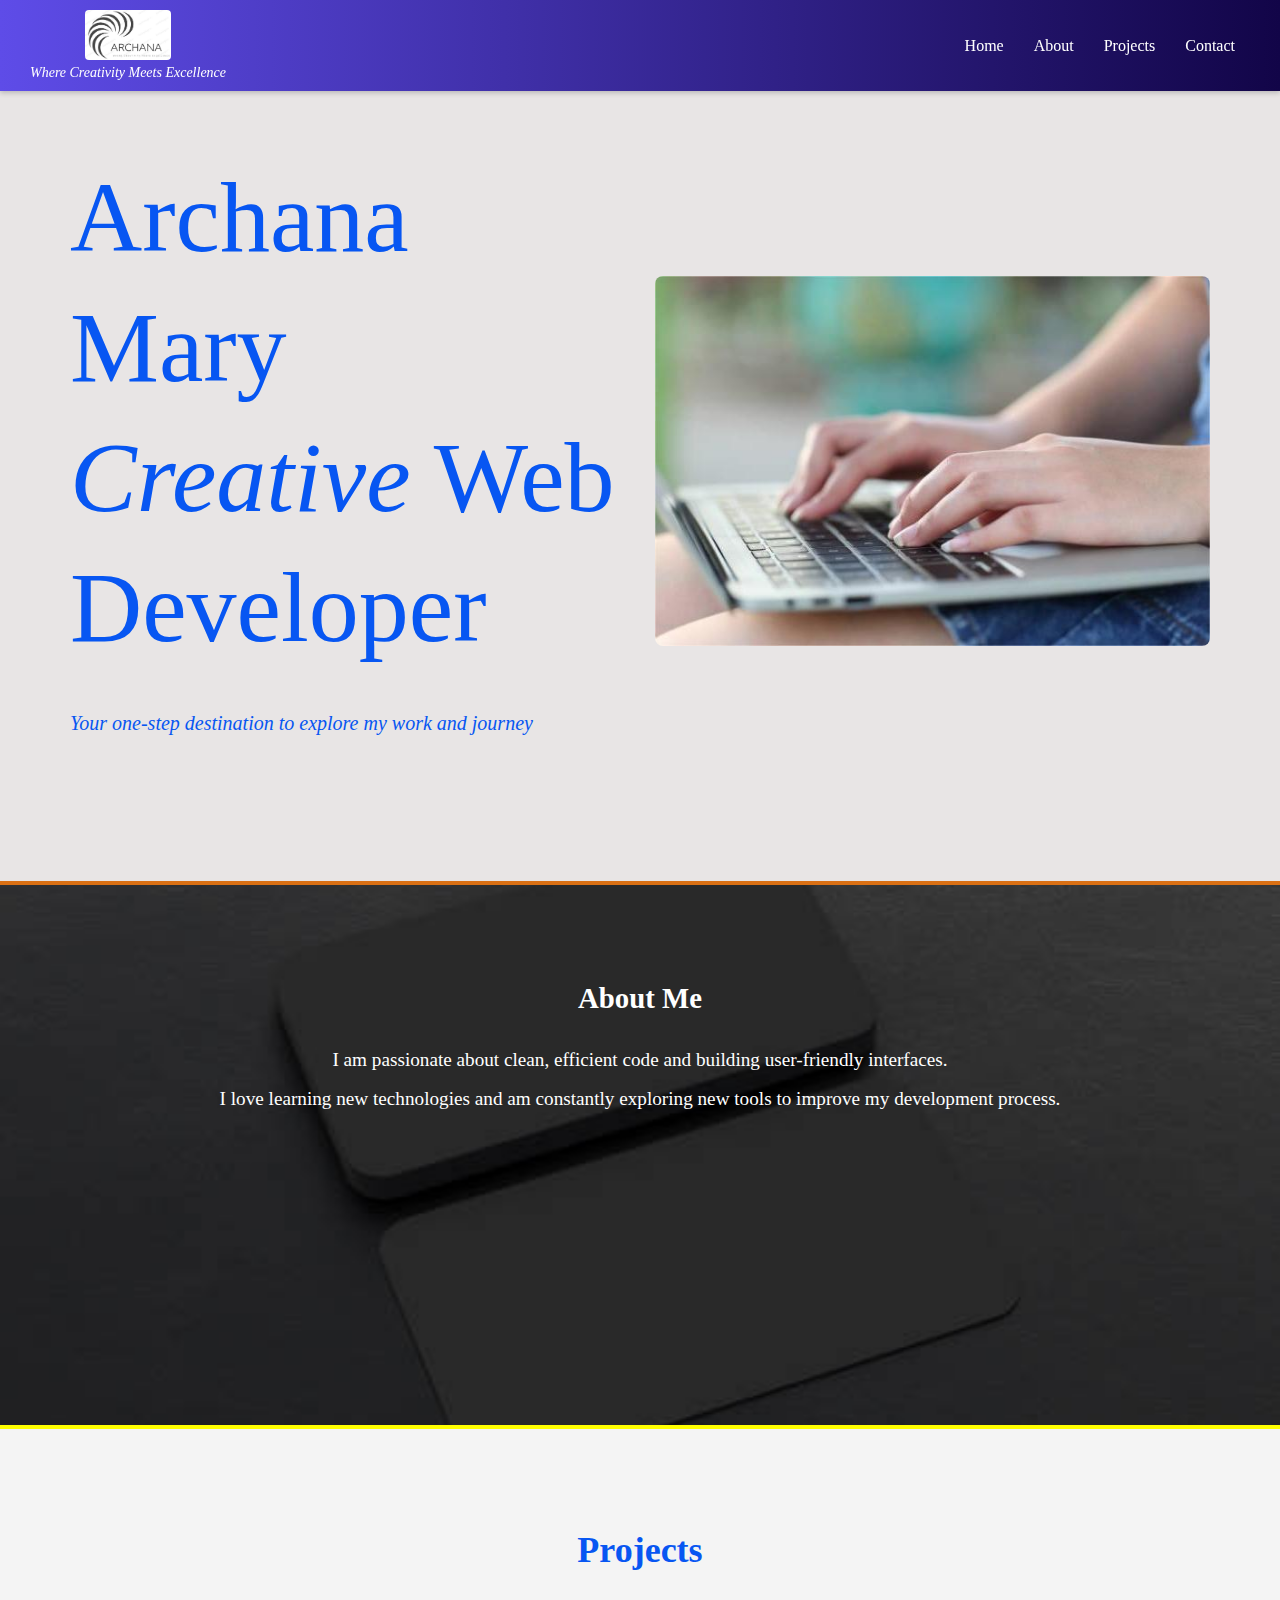
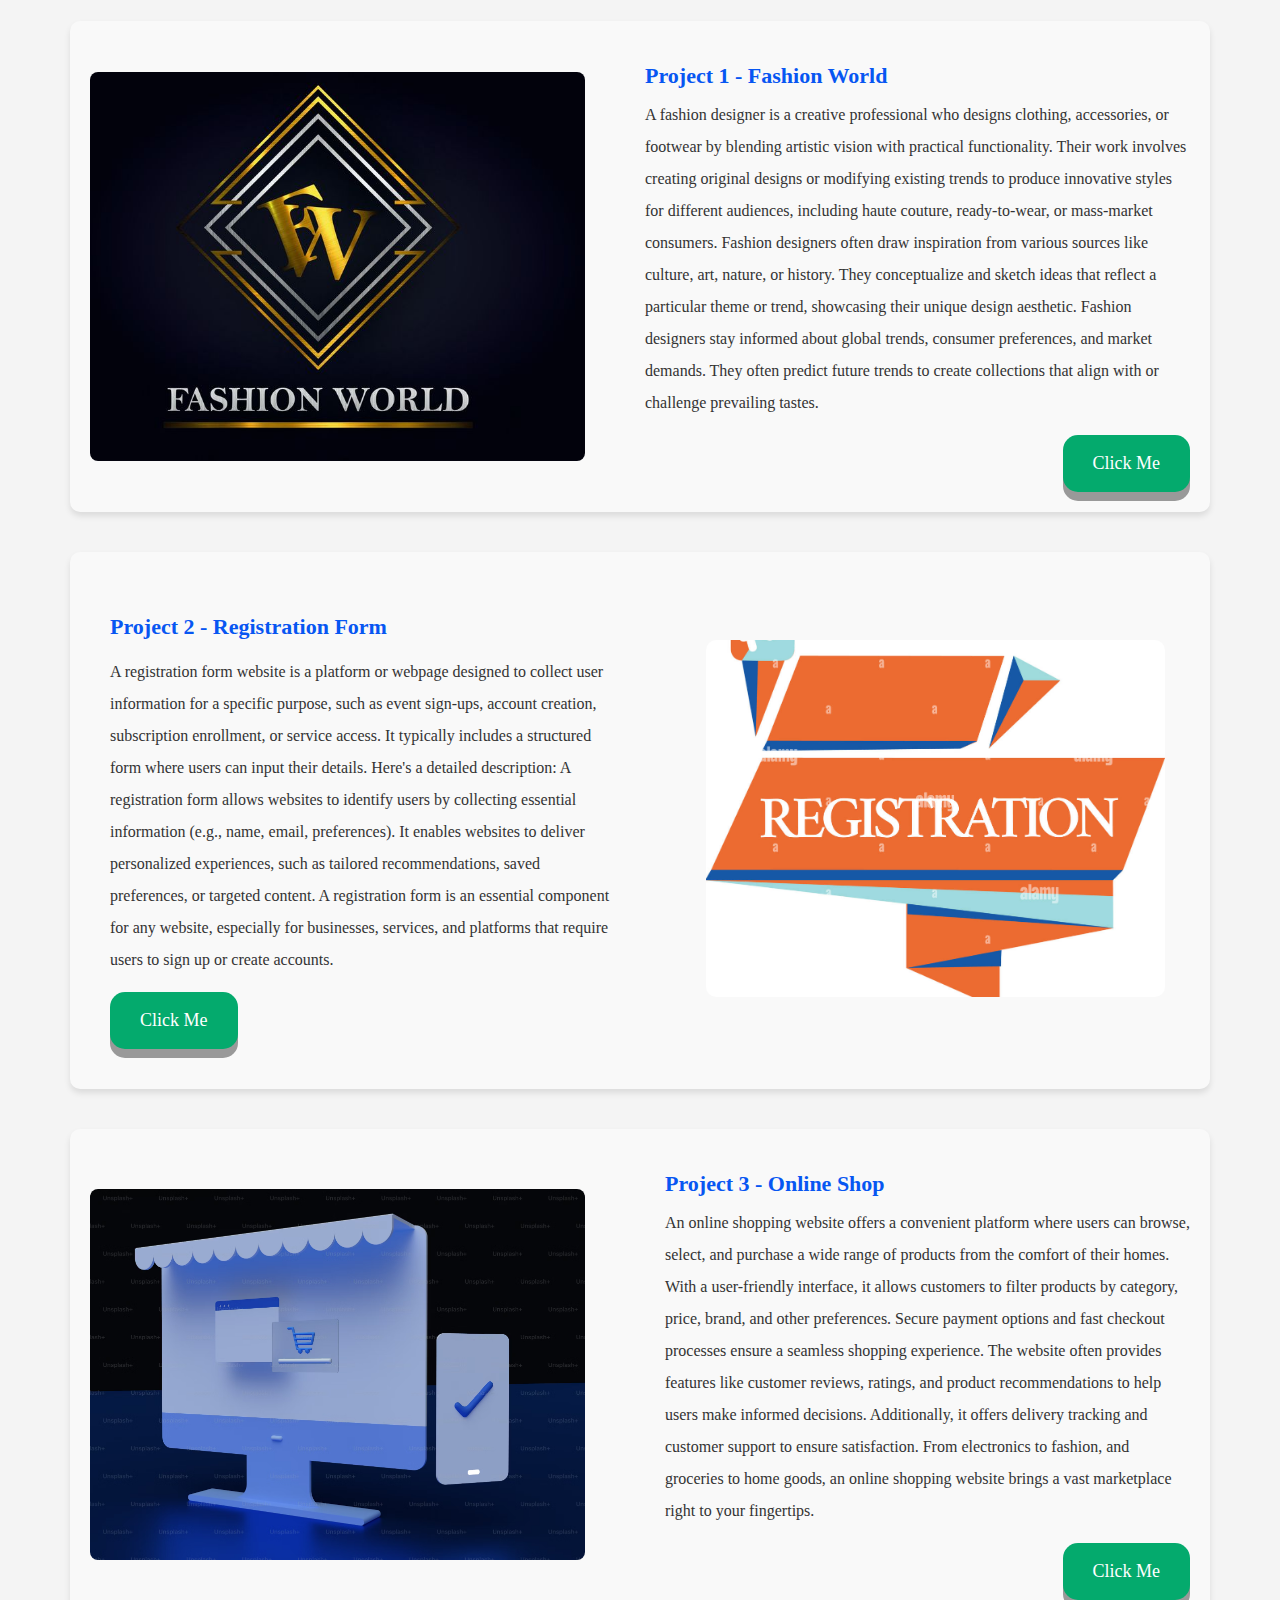
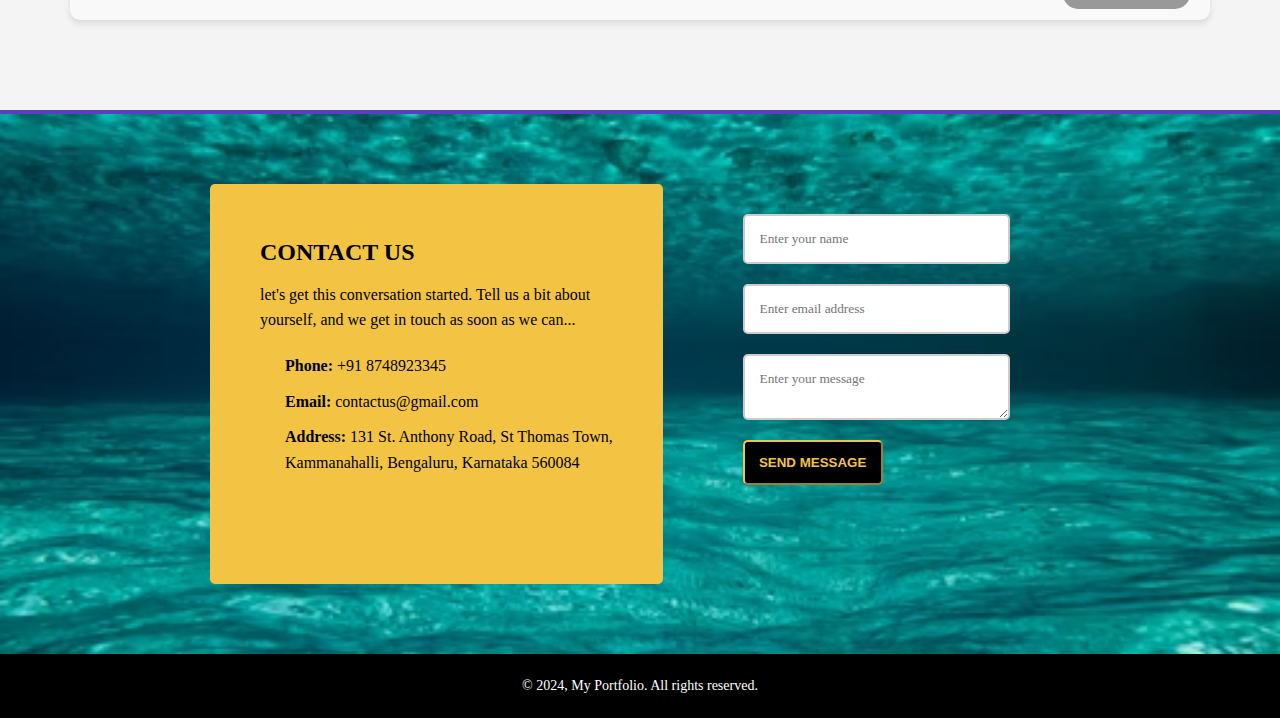
<file: index.html>
<!DOCTYPE html>
<html lang="en">

<head>
  <meta charset="UTF-8">
  <meta name="viewport" content="width=device-width, initial-scale=1.0">
  <title>My Portfolio-Capstone Project</title>
  <link rel="stylesheet" href="style.css">
</head>

<body>
  <nav class="navbar">
    <div class="logo-container">
      <img src="images/logo.PNG" alt="Archana Logo" class="logo">
      <span class="brand-name">Where Creativity Meets Excellence</span>
    </div>
    <ul class="nav-links">
      <li><a href="#home">Home</a></li>
      <li><a href="#about">About</a></li>
      <li><a href="#projects">Projects</a></li>
      <li><a href="#contact">Contact</a></li>
    </ul>
  </nav>
  <section id="home" class="container1">
    <div class="text">
      <h1>Archana Mary<br> <i>Creative</i> Web<br>Developer <br>
        <p><i>Your one-step destination to explore my work and journey</i></p>
    </div>
    <div class="img">
      <img src="images/page1back.jpg" alt="a girl working in laptop">
    </div>
  </section>
  <section id="about" class="container2">
    <h2>About Me</h2>
    <p1>I am passionate about clean, efficient code and building user-friendly interfaces.<br> I love learning new
      technologies and am constantly exploring new tools to improve my development process.</p1>
  </section>

  <section id="projects" class="container3">
    <h2>Projects</h2>

    <div id="box1" class="project-box">
      <img src="images/pro1logo.jpg" alt="Project 1 Image" class="project-image">
      <div class="project-text">
        <h3>Project 1 - Fashion World</h3>
        <p>
          A fashion designer is a creative professional who designs clothing, accessories, or footwear by blending
          artistic vision with practical functionality. Their work involves creating original designs or modifying
          existing trends to produce innovative styles for different audiences, including haute couture, ready-to-wear,
          or mass-market consumers. Fashion designers often draw inspiration from various sources like culture, art,
          nature, or history. They conceptualize and sketch ideas that reflect a particular theme or trend, showcasing
          their unique design aesthetic. Fashion designers stay informed about global trends, consumer preferences, and
          market demands. They often predict future trends to create collections that align with or challenge prevailing
          tastes.
        </p>
        <button class="button">
          <a target="_blank" href="projects/Tailoring Web/index.htm">Click Me</a>
        </button>
      </div>
    </div>
    <div id="box2" class="project-box reverse-layout">
      <div class="text-container">
        <h3>Project 2 - Registration Form</h3>
        <p>
          A registration form website is a platform or webpage designed to collect user information for a specific
          purpose, such as event sign-ups, account creation, subscription enrollment, or service access. It typically
          includes a structured form where users can input their details. Here's a detailed description: A registration
          form allows websites to identify users by collecting essential information (e.g., name, email, preferences).
          It enables websites to deliver personalized experiences, such as tailored recommendations, saved preferences,
          or targeted content.
          A registration form is an essential component for any website, especially for businesses, services, and
          platforms that require users to sign up or create accounts.

        </p>
        <button class="button2">
          <a target="_blank" href="projects/Registration Form/Form.png">Click Me</a>
        </button>
      </div>
      <div class="image-container">
        <img src="images/pro2logo.jpg" alt="Project 2 Logo">
      </div>
    </div>

    <div id="box3" class="project-box">
      <div class="project-content">
        <img src="images/pro3logo.avif" alt="Project 3 Image" class="project-image">
        <div class="project-text">
          <h3>Project 3 - Online Shop</h3>
          <p>
            An online shopping website offers a convenient platform where users can browse, select, and purchase a wide
            range of products from the comfort of their homes. With a user-friendly interface, it allows customers to
            filter products by category, price, brand, and other preferences. Secure payment options and fast checkout
            processes ensure a seamless shopping experience. The website often provides features like customer reviews,
            ratings, and product recommendations to help users make informed decisions. Additionally, it offers delivery
            tracking and customer support to ensure satisfaction. From electronics to fashion, and groceries to home
            goods, an online shopping website brings a vast marketplace right to your fingertips.
          </p>
          <button class="button3">
            <a target="_blank" href="projects/Shopping/index.html">Click Me</a>
          </button>
        </div>
      </div>
    </div>
    </div>
  </section>
  <section id="contact" class="container4">
    <div class="contact-info">
      <h2>CONTACT US</h2>
      <p>let's get this conversation started. Tell us a bit about yourself, and we get in touch as soon as we can...</p>
      <ul>
        <li><strong>Phone:</strong> +91 8748923345</li>
        <li><strong>Email:</strong> contactus@gmail.com</li>
        <li><strong>Address:</strong> 131 St. Anthony Road, St Thomas Town, Kammanahalli, Bengaluru,
          Karnataka 560084</li>
      </ul>
    </div>
    <div class="contact-form">
      <form>
        <input type="text" placeholder="Enter your name" required>
        <input type="email" placeholder="Enter email address" required>
        <textarea placeholder="Enter your message" required></textarea>
        <button type="submit">SEND MESSAGE</button>
      </form>
    </div>

    <button class="scrolltop" id="scrollTopBtn" onclick="scrollToTop()">⇧</button>

  </section>
  <footer>
    <div>
      <p> &copy; 2024, My Portfolio. All rights reserved.</p>
    </div>
  </footer>
  </div>
  <script src="script.js"></script>
</body>

</html>
</file>
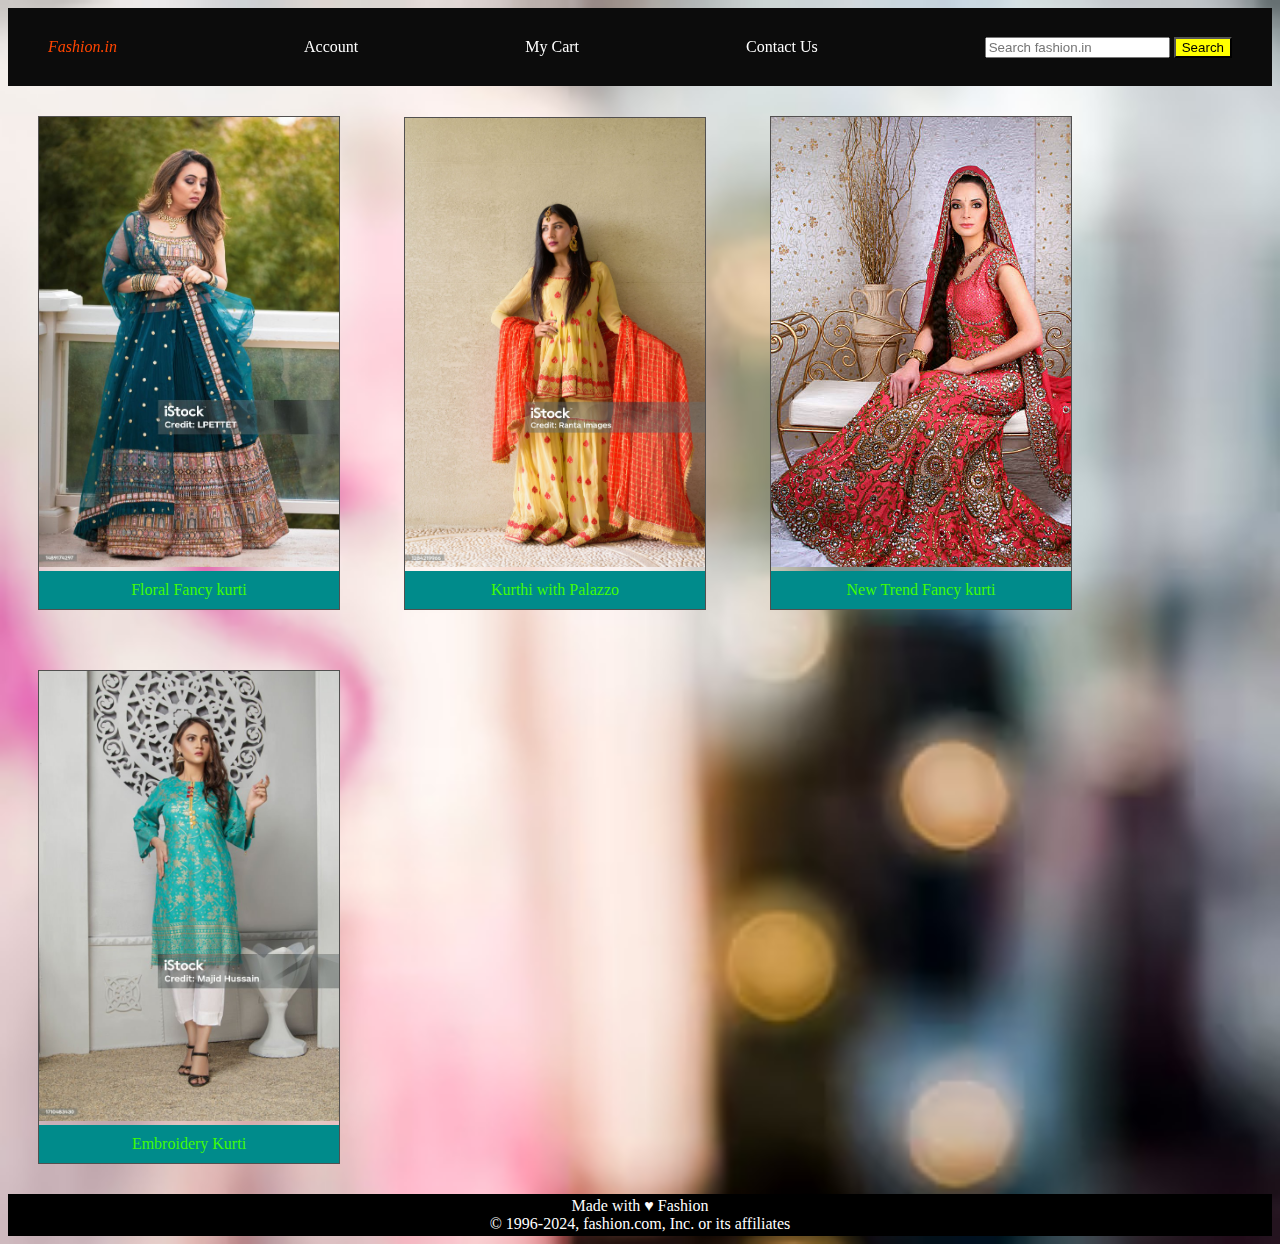
<file: projects/Shopping/index.html>
<!DOCTYPE html>
<html>

<head>
    <link rel="stylesheet" href="style.css">
</head>

<body>
    <div class="fashion">
        <heading>
            <div id="navbar">
                <a id="logo">Fashion.in</a>
                <a>Account</a>
                <a>My Cart</a>
                <a>Contact Us</a>

                <div class="navright">
                    <input placeholder="Search fashion.in" />
                    <button class="btn">Search</button>
                </div>
            </div>
        </heading>
        <div class="gallery">
            <a target="_blank" href="images/pic1.jpg">
                <img src="images/pic1.jpg" alt="kurthi"></a>
                <div class="description">Floral Fancy kurti</div>
        </div>
        <div class="gallery">
            <a target="_blank" href="images/pic2.jpg">
                <img src="images/pic2.jpg" alt="palazzo"></a>
                <div class="description">Kurthi with Palazzo</div>
        </div>
        <div class="gallery">
            <a target="_blank" href="images/pic3.jpg">
                <img src="images/pic3.jpg" alt="trendykurti"></a>
                <div class="description">New Trend Fancy kurti</div>
        </div>
        <div class="gallery">
            <a target="_blank" href="images/pic4.jpg">
                <img src="images/pic4.jpg" alt="embroiderykurti"></a>
                <div class="description">Embroidery Kurti</div>
        </div>
        <div>
           
        <footer>
            <span class="foot"> Made with &hearts; Fashion <br>
                &copy; 1996-2024, fashion.com, Inc. or its affiliates</span>
        </footer>
     </div>
    </div>
</body>

</html>
</file>
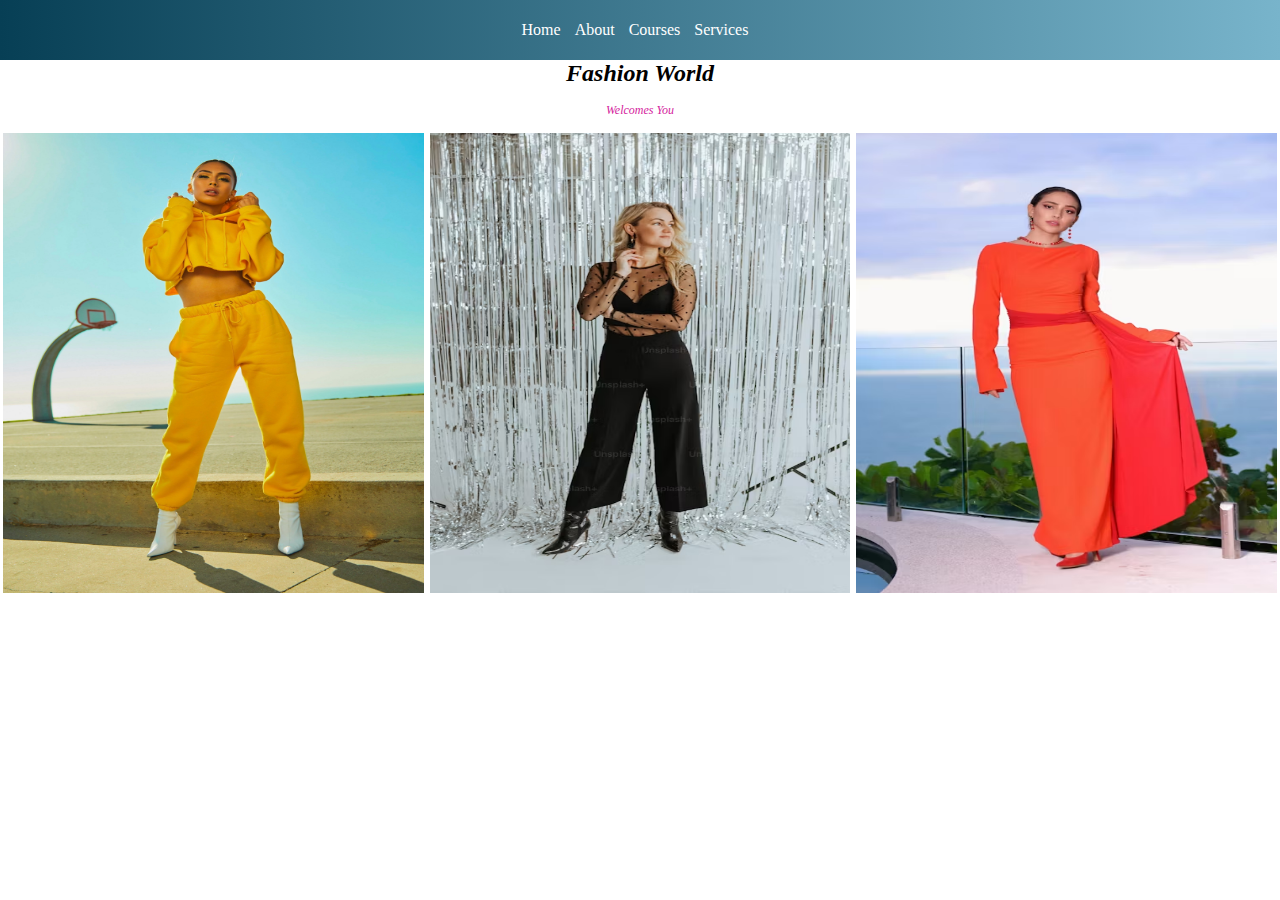
<file: projects/Tailoring Web/index.htm>
<!DOCTYPE html>
<html lang="en">

<head>
  <meta charset="UTF-8">
  <meta name="viewport" content="width=device-width, initial-scale=1.0">
  <title>Document</title>
  <link rel="stylesheet" href="style.css">
</head>

<body>

  <nav id="navbar">
    <a href="index.htm">Home</a>

    <a href="pages/aboutus.html">About</a>

    <a href="pages/coursedetails.html">Courses</a>

    <a href="pages/ourservices.html">Services</a>

  </nav>

  <div class="container">
    <h1>Fashion World</h1>
    <p><i>Welcomes You</i></p>
    <div class="row">
      <div class="column">
        <img src="images/page1.jpg" alt="Picture 1" height="460px" style="width:100%">
      </div>
      <div class="column">
        <img src="images/page1pic2.avif" alt="Picture 2" height="460px" style="width:100%">
      </div>
      <div class="column">
        <img src="images/page1pic3.avif" alt="Picture 3" height="460px" style="width:100%">
      </div>
    </div>
  </div>

</body>

</html>
</file>
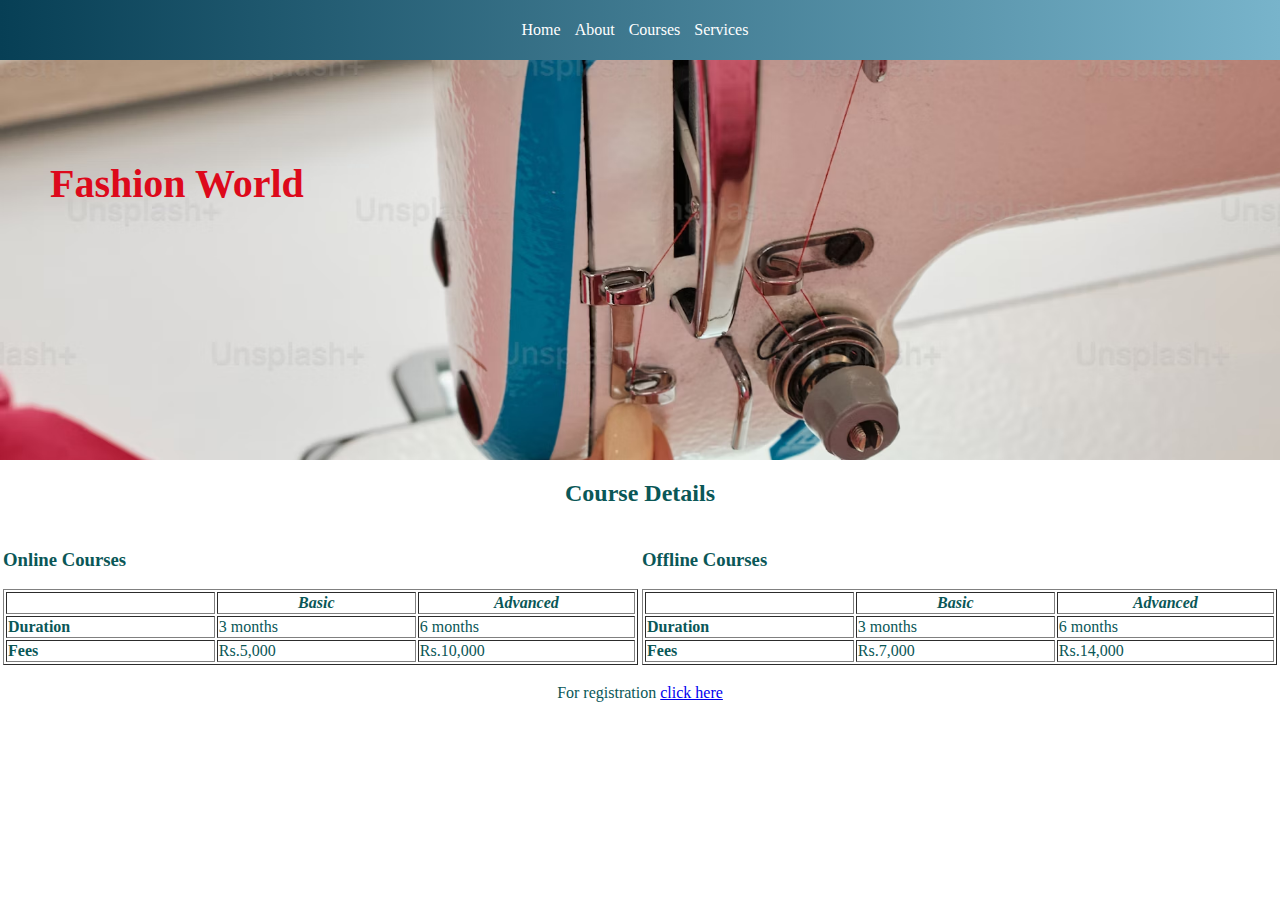
<file: projects/Tailoring Web/pages/coursedetails.html>
<!DOCTYPE html>
<html lang="en">

<head>
    <meta charset="UTF-8">
    <meta name="viewport" content="width=device-width, initial-scale=1.0">
    <title>Document</title>
    <link rel="stylesheet" href="../style.css">
</head>

<body>

    <nav id="navbar">
        <a href="../index.htm">Home</a>

        <a href="aboutus.html">About</a>

        <a href="coursedetails.html">Courses</a>

        <a href="ourservices.html">Services</a>

    </nav>



    <div class="container2">
        <h1>Fashion World</h1>
    </div>
    <div class="box2">
        <div>
            <h2>
                <center>Course Details</center>
            </h2>
        </div>
        <div>
            <center>
                <table style="width:100%">
                    <tr>
                        <td>
                            <h3>Online Courses</h3>
                            <div>
                                <table border="1" style="width:100%">
                                    <tr>
                                        <th></th>
                                        <th><i>Basic</i></th>
                                        <th><i>Advanced</i></th>
                                    </tr>
                                    <tr>
                                        <td><b>Duration</b></td>
                                        <td>3 months</td>
                                        <td>6 months</td>
                                    </tr>
                                    <tr>
                                        <td><b>Fees</b></td>
                                        <td>Rs.5,000</td>
                                        <td>Rs.10,000</td>
                                    </tr>
                                </table>
                            </div>
                        </td>
                        <td>
                            <div>
                                <h3>Offline Courses</h3>
                                <table border="1" style="width:100%">
                                    <tr>
                                        <th></th>
                                        <th><i>Basic</i></th>
                                        <th><i>Advanced</i></th>
                                    </tr>
                                    <tr>
                                        <td><b>Duration</b></td>
                                        <td>3 months</td>
                                        <td>6 months</td>
                                    </tr>
                                    <tr>
                                        <td><b>Fees</b></td>
                                        <td>Rs.7,000</td>
                                        <td>Rs.14,000</td>
                                    </tr>
                                </table>
                            </div>
                        </td>
                    </tr>
                </table>
            </center>
            <div>
                <p>For registration
                    <a href="registrationform.html">click
                        here</a>
                </p>

            </div>
        </div>
    </div>
</body>

</html>
</file>
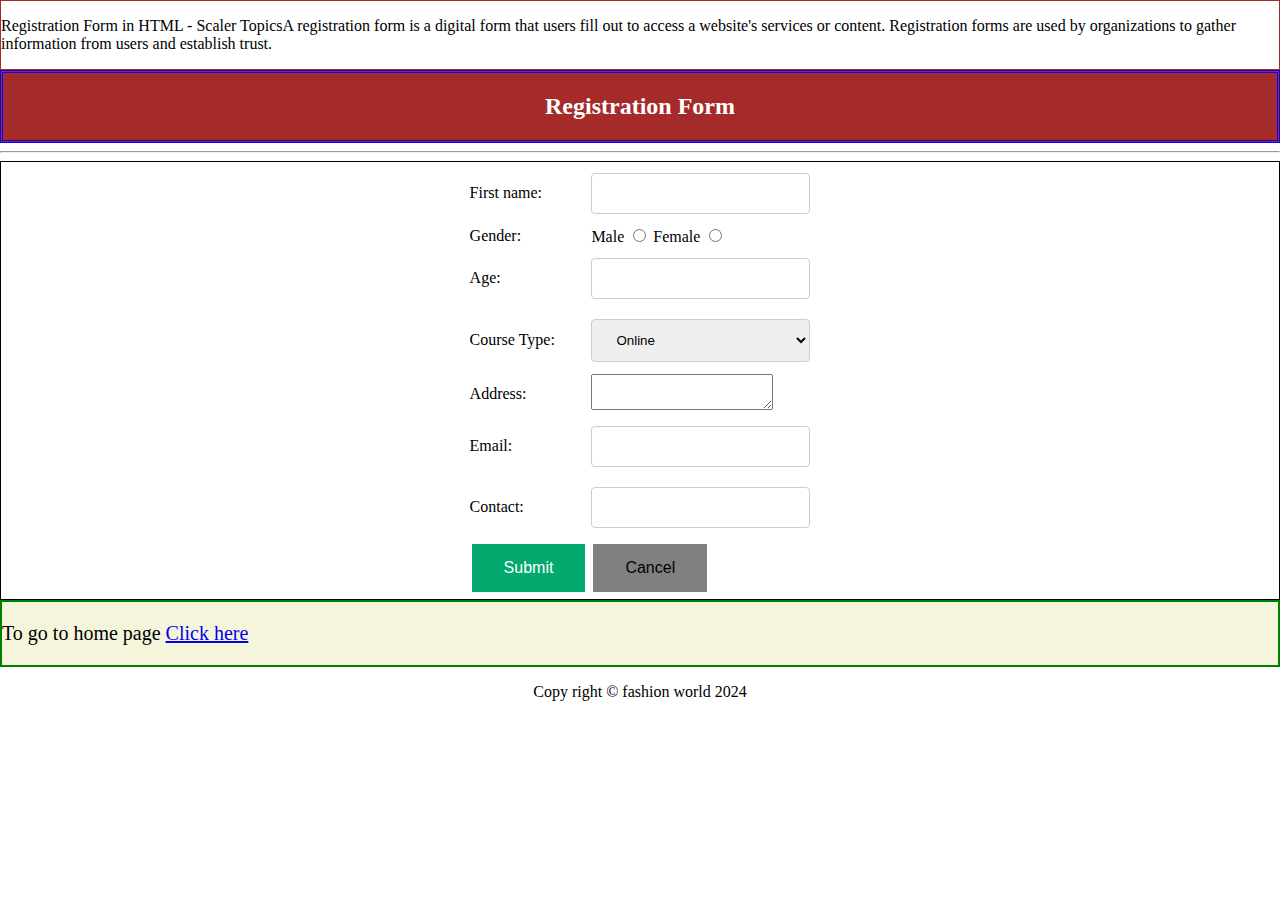
<file: projects/Tailoring Web/pages/registrationform.html>
<!DOCTYPE html>
<html>

<head>
  <link rel="stylesheet" href="../style.css">
</head>

<body>
  <div id="description">
  <p>
    Registration Form in HTML - Scaler TopicsA registration form is a digital form that users fill out to access a
    website's services or content. Registration forms are used by organizations to gather information from users and
    establish trust.
  </p>
</div>
  <form action="/submit" method="Post">
    <div class="heading">
    <h2>Registration Form</h2>
  </div>
    <hr>
    <div class="registration">
      <table>
        <tr>
          <td>
            <label for="fname">First name:</label>
          </td>
          <td>
            <input type="text" id="name" name="name" value="" required />
          </td>
        </tr>
        <tr>
          <td>
            <label for="gender">Gender:</label>
          </td>
          <td>
            <label for="Male">Male</label>
            <input type="radio" name="gender" value="male" required />
            <label for="female">Female</label>
            <input type="radio" name="gender" value="female" required />
          </td>
        </tr>
        <tr>
          <td>
            <label for="Age">Age:</label>
          </td>
          <td>
            <input type="number" id="number" name="number" value="" required />
          </td>
        </tr>
        </td>
        <tr>
          <td>
            <label for="coursetype">Course Type:</label>
          </td>
          <td>
            <select name="Online" id="Online">
              <option value="Online">Online</option>
              <option value="Offline">Offline</option>
            </select>
          </td>
        </tr>
        <tr>
          <td>
            <label for="Address">Address:</label>
          </td>
          <td>
            <textarea name="Address" id="Address"></textarea>
          </td>
        </tr>
        <tr>
          <td>
            <label for="email">Email:</label>
          </td>
          <td>
            <input type="email" id="email" name="email" value="" required />
          </td>
        </tr>
        <tr>
          <td>
            <label for="Contact">Contact:</label>
          </td>
          <td>
            <input type="number" id="number" name="number" value="" required />
          </td>
        </tr>
        <tr>
          <td>
            <div>
              <button class="btn-submit">Submit</button>
            </div>
          </td>
          <td>
            <button class="can-button">Cancel</button>
          </td>
        </tr>
      </table>
    </div>
    <div class="box">
<p>To go to home page <a href="../index.htm">Click here</a></p>
    </div>
  </form>
  <div class="footer">
    <p>Copy right &copy; fashion world 2024</p>
  </div>
</body>

</html>
</file>
<file: style.css>
body {
  margin: 0;
  font-family: Georgia, 'Times New Roman', Times, serif;
}

html {
  scroll-behavior: smooth;
  /* for the smooth scrolling of the page*/
}

/* for navigation bar */
.navbar {
  display: flex;
  justify-content: space-between;
  position: sticky;
  /* to stick the navbar on the top*/
  top: 0px;
  align-items: center;
  background-image: linear-gradient(to right, rgb(94, 76, 232), rgb(18, 5, 72));
  padding: 10px 20px;
  z-index: 10;
  box-shadow: 0px 2px 5px rgba(0, 0, 0, 0.2);
  /*to add shadow effect in navbar*/
}

/* to align logo in the navbar */
.logo-container {
  display: flex;
  align-items: center;
  flex-direction: column;
}

.logo {
  height: 50px;
  border-radius: 4px;
  margin-bottom: 5px;
}

/* to add text in the bottom of the logo */
.brand-name {
  color: white;
  font-size: 14px;
  font-style: italic;
  text-align: center;
  margin: 0;
}

/* for the content in the navbar */
.nav-links {
  list-style: none;
  display: flex;
  margin: 0;
  padding: 0;
}

.nav-links li {
  margin: 0 15px;
}

.nav-links a {
  color: white;
  text-decoration: none;
  font-size: 16px;
}

.nav-links a:hover {
  text-decoration: underline;
  /* while hover over the mouse it will highlight with underline*/
}

/* to scroll the page to the particular content while clicking the navkeys  */
section {
  scroll-margin-top: 100px;
  /* Adjust to the height of the navbar */
}

/* Container1 for the Home Section */
.container1 {
  display: flex;
  /* Use Flexbox for layout */
  justify-content: space-between;
  /* Space between text and image */
  align-items: center;
  padding: 50px;
  height: 650px;
  background-color: rgb(232, 229, 229);
  border-bottom: 4px solid rgb(218, 112, 20);
  gap: 10px;
}

/* Text Content on the Left */
.container1 .text {
  flex: 1;
  /* Allow the text to take up one portion of the space */
  padding-right: 20px;
  font-family: 'Cormorant Garamond light';
  line-height: 1.3;
}

.container1 .text h1 {
  font-size: 100px;
  color: #0756f2;
  font-weight: lighter;
  bottom: 20px;
  margin-top: auto;
}

.container1 .text p {
  font-size: 20px;
  color: #0756f2;
  line-height: 2;
  position: relative;
  bottom: 10px;
  margin: 40px 0 0;
  /* Increase line spacing */
}

/* Image Content on the Right */
.container1 .img {
  flex: 1;
  /* Allow the image to take up one portion of the space */
  display: flex;
  justify-content: flex-end;
  /* Align the image to the right */
}

.container1 .img img {
  width: 100%;
  max-width: 800px;
  /* Set a maximum width for the image */
  height: auto;
  object-fit: cover;
  /* Ensure the image fits well within its boundaries */
  border-radius: 8px;
  margin-bottom: 50px;
}

/* its for the about page */
.container2 {
  text-align: center;
  background-image: url("images/page2.jpg");
  background-size: cover;
  background-position: center;
  /* to provide the better alignment */
  background-repeat: no-repeat;
  height: 400px;
  width: auto;
  color: white;
  font-size: larger;
  font-family: Georgia, 'Times New Roman', Times, serif;
  padding: 120px;
  border-bottom: 4px solid yellow;
  line-height: 200%;
  /*to give extra space between lines*/
}

/* for about page contents */
.container2 h1 {
  margin-bottom: 50px;
  margin-top: 50px;
}

.container2 p {
  position: relative;
  bottom: 10px;
  top: 30px;
}

/* for projects page */
.container3 {
  display: flex;
  flex-direction: column;
  align-items: center;
  padding: 50px;
  background-color: #f4f4f4;
  border-bottom: 4px solid rgb(90, 64, 193);
}

.container3 h2 {
  text-align: center;
  font-size: 36px;
  color: #0756f2;
  margin-bottom: 30px;
}

/* Styling for Box 1: Image and Text Side by Side */
.project-box {
  display: flex;
  align-items: center;
  gap: 60px;
  /* Space between image and text */
  background-color: #f9f9f9;
  padding: 20px;
  border-radius: 10px;
  margin: 20px 0;
  box-shadow: 0 4px 6px rgba(0, 0, 0, 0.1);
  /* shadow effect for a better look */
}

/* for box1 image */
.project-image {
  width: 40%;
  /* Adjust width of the image */
  height: auto;
  border-radius: 5px;
  object-fit: cover;
  /* Ensures the image scales properly */
}

.project-text {
  flex: 1;
  /* Ensures the text container takes remaining space */
}

.project-text h3 {
  font-size: 22px;
  font-weight: bold;
  text-decoration: none;
  color: #0756f2;
  display: block;
  margin-bottom: 10px;
}

.project-text p {
  margin-top: 5px;
  line-height: 2;
  color: #333333;
}

/*to style the button in project1*/
.button {
  padding: 15px 25px;
  font-family: Georgia, 'Times New Roman', Times, serif;
  font-size: 20px;
  text-align: center;
  float: right;
  cursor: pointer;
  outline: none;
  background-color: #04AA6D;
  border: none;
  border-radius: 15px;
  box-shadow: 0 9px #999999;
}

.button a {
  color: white;
  text-decoration: none;
}

.button:hover {
  background-color: #3e8e41
}

/*for the effect of the button while pressing  */
.button:active {
  background-color: #3e8e41;
  box-shadow: 0 5px #666666;
  transform: translateY(4px);
}

/* Styling for Box 2: Image and Text Side by Side */
.project-box.reverse-layout {
  flex-direction: row;
  /*  text on the left, image on the right */
}

/* project 2 text */
.project-box .text-container {
  flex: 1;
  /* Text takes up equal space */
  padding: 20px;
}

.project-box .text-container h3 {
  font-size: 22px;
  color: #0756f2;
  margin-bottom: 10px;
}

.project-box .text-container p {
  font-size: 16px;
  color: #333;
  line-height: 2;
}

/* project 2 image */
.project-box .image-container {
  flex: 1;
  /* Image takes up equal space */
  text-align: center;
}

.project-box .image-container img {
  width: 90%;
  height: auto;
  max-width: 600px;
  /* Adjust max width as needed */
  border-radius: 10px;
  object-fit: cover;
  /* Ensures the image scales well */
}

/*to style the button in project2*/
.button2 {
  float: left;
  padding: 15px 25px;
  font-family: Georgia, 'Times New Roman', Times, serif;
  font-size: 20px;
  text-align: center;
  cursor: pointer;
  outline: none;
  background-color: #04AA6D;
  border: none;
  border-radius: 15px;
  box-shadow: 0 9px #999;
}

.button2 a {
  color: white;
  text-decoration: none;
}

.button2:hover {
  background-color: #3e8e41
}

/*for the effect of the button while pressing  */
.button2:active {
  background-color: #3e8e41;
  box-shadow: 0 5px #666;
  transform: translateY(4px);
}

/* Styling for Box 3: Image and Text Side by Side */
.project-content {
  display: flex;
  justify-content: flex-start;
  align-items: center;
  width: 100%;
  gap: 60px;
}

.project-image {
  width: 40%;
  /* to adjust this value based on your desired image size */
  height: auto;
  margin-right: 20px;
  border-radius: 8px;
  object-fit: cover;
  /* this is to make sure image covers the space properly */
}

.project-text {
  width: 50%;
  /* Text area will take up the other half */
}

.project-text h3 {
  font-size: 22px;
  color: #0756f2;
  margin-bottom: 10px;
}

.project-text p {
  font-size: 16px;
  color: #333333;
  line-height: 2;
}

/*to style the button in project3*/
.button3 {
  float: right;
  padding: 15px 25px;
  font-family: Georgia, 'Times New Roman', Times, serif;
  font-size: 20px;
  text-align: center;
  cursor: pointer;
  outline: none;
  background-color: #04AA6D;
  border: none;
  border-radius: 15px;
  box-shadow: 0 9px #999;
}

.button3 a {
  color: white;
  text-decoration: none;
}

.button3:hover {
  background-color: #3b913e;
}

/*for the effect of the button while pressing  */
.button3:active {
  background-color: #3e8e41;
  box-shadow: 0 5px #666666;
  transform: translateY(4px);
}

/* this is to style contact page */
.container4 {
  display: flex;
  padding: 50px;
  height: 400px;
  gap: 80px;
  /* to give space between contact info and contact form */
  background-image: url("images/page4.avif");
  background-position: center;
  background-size: cover;
  background-repeat: no-repeat;
}

/* this is to style the contact container */
.contact-info {
  background-color: #f3c443;
  padding: 35px;
  width: 40%;
  border-radius: 5px;
  margin-left: 140px;
}

.contact-info h2 {
  font-size: 24px;
  margin-bottom: 15px;
  margin-left: 15px;
}

.contact-info p {
  margin-bottom: 20px;
  line-height: 1.6;
  margin-left: 15px;
}

.contact-info ul {
  list-style: none;
}

.contact-info li {
  margin-bottom: 10px;
  line-height: 1.6;
}

/* this is to style the form in the contact page */
.contact-form {
  width: 20%;
  margin-top: 30px;
}

.contact-form form {
  display: flex;
  flex-direction: column;
  gap: 20px;
}

.contact-form input,
.contact-form textarea {
  width: 50%;
  padding: 15px;
  border: 2px solid #ccc;
  border-radius: 5px;
  background: white;
  color: white;
  font-family: Georgia, 'Times New Roman', Times, serif;
}

.contact-form button {
  padding: 13px;
  width: 30%;
  background-color: black;
  color: #f3c443;
  border-color: #f3c443;
  font-weight: bold;
  cursor: pointer;
  border-radius: 5px;
}

.contact-form button:hover {
  background-color: #f3c443;
  color: black;
}

/* this is to style the scroll up button in the bottom of the webpage */
.scrolltop {
  display: none;
  position: fixed;
  bottom: 50px;
  right: 20px;
  z-index: 99;
  font-size: 30px;
  border: none;
  outline: none;
  cursor: pointer;
  padding: 15px;
  border-radius: 4px;
  text-align: center;
  background-color: #47a1d5;
  font-family: 'Gill Sans', 'Gill Sans MT', Calibri, 'Trebuchet MS', sans-serif;
  border-radius: 15px;
  color: white;
  box-shadow: 0 2px #999;
}

.scrolltop:hover {
  background-color: #33bc93;
}

/* For devices with width 768px and below (tablets/mobile devices) */
@media screen and (max-width: 768px) {
  .container1 {
    height: auto;
    padding: 60px 30px;
    background-position-x: 70%;
    background-size: 500px 300px;
  }

  .navbar {
    flex-direction: column;
  }

  .nav-links {
    flex-direction: column;
    align-items: center;
  }

  .project-box {
    flex-direction: column;
    gap: 20px;
  }

  .scrolltop {
    font-size: 18px;
    padding: 12px;
  }

  .container4 {
    flex-direction: column;
    gap: 20px;
  }

  .contact-info {
    width: 100%;
  }

  .contact-form {
    width: 80%;
  }
}

/* For devices with width 1920px and below (Full HD and below) */
@media screen and (max-width: 1920px) {

  .container1,
  .container2,
  .container3,
  .container4 {
    padding: 70px;
    /* Adjust padding for more comfortable layout */
  }

  .navbar {
    padding: 10px 30px;
  }

  .container1 h1 {
    font-size: 80px;
    /* Reduce font size to fit better on large screens */
  }

  .container1 p {
    font-size: 22px;
    /* Increase paragraph size for better readability */
  }

  .container2 h1 {
    font-size: 36px;
    /* Adjust heading size for better fit */
  }

  .project-box {
    gap: 40px;
    /* Reduce gap between image and text */
  }

  .contact-info {
    width: 45%;
    /* Reduce width of contact info section */
  }

  .contact-form {
    width: 55%;
    /* Adjust form width for better balance */
  }

  .project-image {
    width: 45%;
    /* Increase image size slightly */
  }

  .project-text {
    width: 50%;
    /* Adjust text width */
  }

  /* Adjust buttons to be more consistent on larger screens */
  .button,
  .button2,
  .button3 {
    font-size: 18px;
    padding: 18px 30px;
    /* Adjust button size */
  }
}

/* this is to style footer */
footer {
  text-align: center;
  padding: 10px;
  background-color: black;
  color: white;
  font-size: 14px;
}
</file>
<file: projects/Shopping/style.css>
body{
    background-image: url(images/backimg.avif);
    background-repeat: no-repeat;
    background-size: cover;
    text-decoration: none;
}
#logo {
    font-style: italic;
    color: orangered;
    margin: 20px;

}
.fashion{
    text-decoration: none !important;
    text-decoration: initial;
}

/*#navbar {
    font-style: inherit;
    color: rgb(248, 240, 240);
    display: block;
    margin: 50px;
    padding: 10px;
    border: 1px solid;
    background-color: rgb(2, 2, 2);
    float: center;
    text-align: left;
}*/

#navbar {
    display: flex;
    position: sticky;
    align-items: center;
    justify-content: space-between;
    top: 0px;
    background: rgb(12, 12, 12);
    background-blend-mode: darken;
    background-size: cover;
    color: white;
    padding: 10px 20px;
}
#navbar:hover {
    background-color: crimson;
}

.btn {
    background-color: yellow;
}

.navright {
    float: right;
    margin-right: 20px;
}
.gallery{
    display: inline-block;
    border: 1px solid rgb(82, 80, 80);
    margin: 30px;
    width: 300px;
}
.gallery .description{
    padding: 10px;
    text-align: center;
    text-decoration: none;
    color: rgb(63, 252, 5);
    border: 2px;
    background-color: darkcyan;
} 
.gallery:hover{
    border-width: 3px;
}
.gallery img{
    width: 100%;
    height: auto;
}

footer {
    text-align: center;
    padding: 3px;
    background-color: black;
    color: white;
    text-decoration: none !important;  
    
  }
  .foot{
    text-decoration: none !important;
  }
</file>
<file: projects/Tailoring Web/style.css>
body {
  margin: 0%;
  font-family: 'fangsong';
}

/*navbar for all the pages  */
#navbar {
  background-image: linear-gradient(to left, rgb(120, 180, 203), rgb(7, 63, 85));
  background-size: auto;
  padding: 2px;
  margin: 0%;
  text-align: center; 
  text-decoration: none;
  height: 60px;
  align-items: center;
  width: auto;
  font-family: 'fangsong';
  align-content: center;
}

#navbar a {
  display: inline-block;
  padding-right: 10px;
  text-decoration: none;
  font-size: 16px;
  color: white;
}

#navbar a:hover {
  text-decoration: underline;
}

/* index page */
.container {
  display: block;
  margin-top: 0%;
  padding-right: 0%;
  /* padding-top: 70px; */
  font-style: italic;
  font-family: 'Fangsong';
  font-size: 12px;
  color: black;
  text-align: center;
  width: auto;
}

.container h1 {
  margin-top: 0% !important;
}

.container p {
  color: rgb(212, 28, 157);
  margin-top: 0% !important;
}

/* to align images in index page */
* {
  box-sizing: border-box;
}

.column {
  float: left;
  width: 33.33%;
  padding: 3px;
}

/* to style about page */
.container1 {
  background-image: url(images/aboutbackimg.jpg);
  background-size: cover;
  background-repeat: no-repeat;
  height: 600px;
  width: 100%;
  text-decoration: none;
}

/* this is to align texts in about page */
.box1 {
  color: black;
  margin-left: 40%;
  margin-top: 0%;
  list-style: none; /* to remove dots from li*/ 
  align-content: center;
  line-height: 2.5;
  width: auto;
}

/* to style courses page */
.container2 {
  background-image: url(images/page3back.avif);
  background-size: cover;
  background-repeat: no-repeat;
  background-position: center;
  height: 400px;
  width: 100%;
  text-decoration: none;
  margin-top: 0px;
}

.container2 h1 {
  font-family: 'math';
  font-size: 40px;
  margin-left: 50px;
  margin-top: 0%;
  text-align: left;
  padding-top: 100px;
  color: rgb(221, 9, 27);
}

/* this is to align texts in courses page*/
.box2 {
  text-align: center;
  margin-top: 0%;
  list-style: none;
  align-content: center;
  width: auto;
  font-size: 16px;
  color: rgb(10, 87, 87);
  font-family: 'math';
}

/* this is to style services page */
.container3 {
  background-image: url(images/page4back.jpg);
  background-size: cover;
  background-position: center;
  background-repeat: no-repeat;
  height: 650px;
  width: 100%;
  text-decoration: none;
  margin-top: 0px !important;
}

.container3 h1 {
  font-family: 'fangsong';
  margin-left: 60px;
  color: aqua;
}

/* this is to align texts in service page */
.box3 {
  color: rgb(174, 12, 90);
  background-color: whitesmoke;
  margin-right: 75%;
  border-radius: 10%;
  margin-left: 30px;
  list-style: none !important;
  align-content: center;
  text-align: center;
  line-height: 2.5;
  width: auto;
  font-size: 20px;
}

.box3 li{
  list-style: none;
}

 /* this is to style link in the services page */
.link a {
  color: white;
  margin-left: 30px;
  font-size: 25px;
  font-family: 'fangson';
}


/* this is to style form page */
/*class selector is used here */
.registration {
  display: flex;
  justify-content: center;
  align-items: center;
  border: 1px;
  border-style: solid;
}

/*id selector is used here*/
#description {
  border: 1px;
  border-color: brown;
  border-style: solid;
}

/* nested selector is used here */
.heading {
  background-color: brown;
  border-style: double;
  border-color: blue;
  font-family: Arial, Helvetica, sans-serif;

  &>h2 {
    font-family: "Times New Roman", Times, serif;
    text-align: center;
    color: white;
  }
}

.button:hover {
  background-color: blue;
}

/*Nested Selector*/
.box {
  border: 2px solid green;
  background-color: beige;
  font-family: 'fangsong';
  font-size: 20px;

  &>a {
    color: green;

    &:hover {
      color: white;
      background-color: salmon;
    }
  }
}

#home {
  font-size: larger;
  font-family: Arial, Helvetica, sans-serif;
  color: orangered;
}

.btn-submit {
  background-color: #04AA6D;
  border: none;
  color: white;
  padding: 15px 32px;
  text-align: center;
  text-decoration: none;
  display: inline-block;
  font-size: 16px;
  margin: 4px 2px;
  cursor: pointer;
}

.can-button {
  background-color: gray;
  border: none;
  color: black;
  padding: 15px 32px;
  text-align: center;
  text-decoration: none;
  display: inline-block;
  font-size: 16px;
  margin: 4px 2px;
  cursor: pointer;
}

input[type=text],
select {
  width: 100%;
  padding: 12px 20px;
  margin: 8px 0;
  display: inline-block;
  border: 1px solid #ccc;
  border-radius: 4px;
  box-sizing: border-box;
}

input[type=number],
select {
  width: 100%;
  padding: 12px 20px;
  margin: 8px 0;
  display: inline-block;
  border: 1px solid #ccc;
  border-radius: 4px;
  box-sizing: border-box;
}

input[type=email],
select {
  width: 100%;
  padding: 12px 20px;
  margin: 8px 0;
  display: inline-block;
  border: 1px solid #ccc;
  border-radius: 4px;
  box-sizing: border-box;
}

/* form page */
.footer {
  text-align: center;
}
</file>
